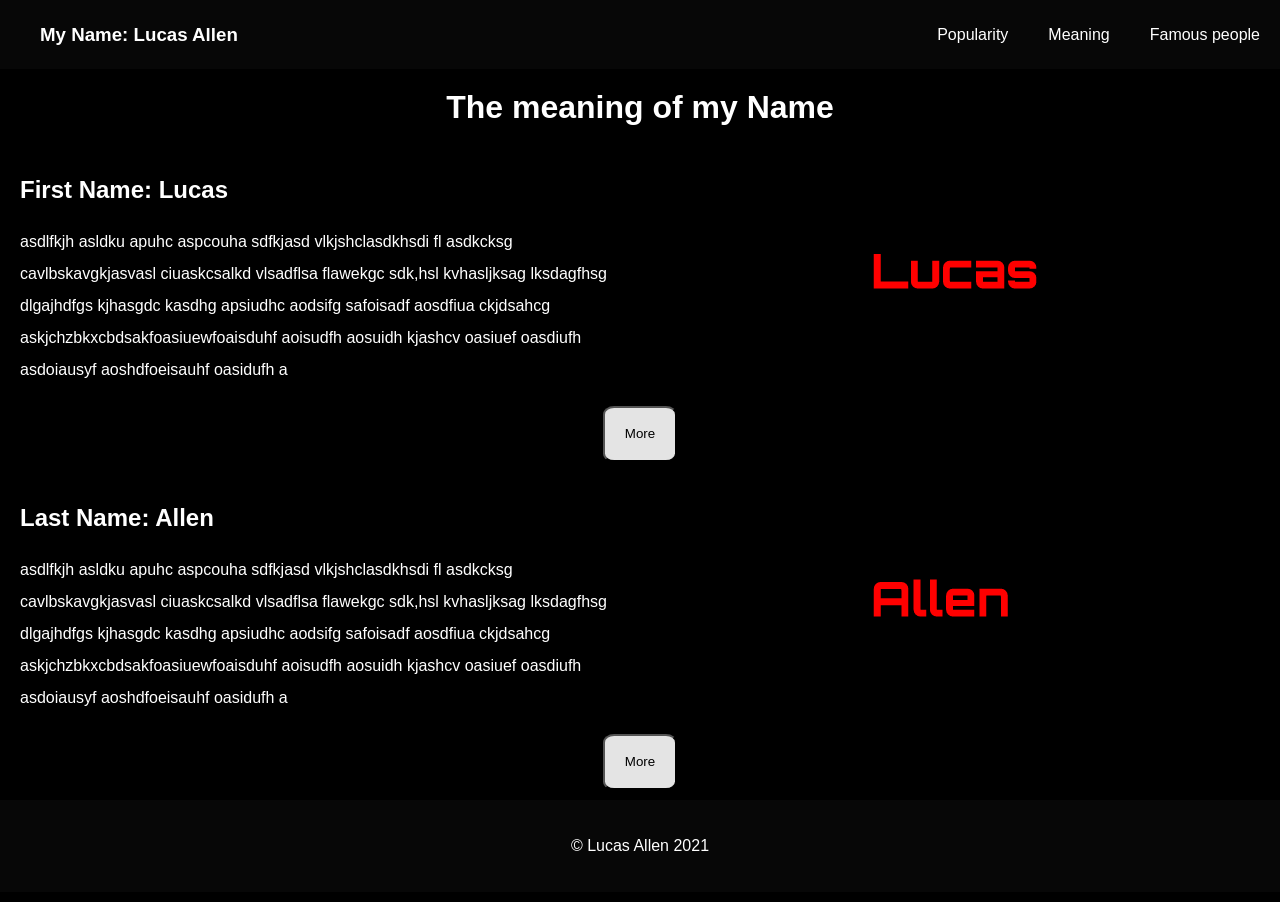
<file: design class/index.html>
<!DOCTYPE html>
<html>

    <head>
    <meta name="viewport" content="width=device-width, initial-scale=1">
  <!--this is the title with the name of the webpage  -->
   <title>My Name</title>
   <link rel="icon" href="https://img.pixers.pics/pho_wat(s3:700/FO/57/40/61/00/700_FO57406100_8c15927aec00cea32792b96033a1d2f2.jpg,700,700,cms:2018/10/5bd1b6b8d04b8_220x50-watermark.png,over,480,650,jpg)/wall-murals-fire-alphabet-letter-l.jpg.jpg">
   <link rel="stylesheet" href="styles.css">
    </head>

    <body>
        <!-- This is the start of the navigation bar -->
        <nav>
            <ul class="nav">
                <h3>My Name: Lucas Allen</h3>
                <li class="no-decor"><a href="popularity.html">Popularity</a></li>
                <li class="no-decor"><a href="meaning.html">Meaning</a></li>
                <li class="no-decor"><a href="famous.html">Famous people</a></li>
            </ul>
        </nav>
        <!-- End of the navigation bar. -->
        <!-- Title of this page -->
        <h1>The meaning of my Name</h1>
        <!-- this is the "Middle" of the page -->
        <!-- This has the class of "grid" because it splits it into 2 sections -->
        <div class="grid">
            <!-- desctription of my FIRST name -->
            <div>
                <h2>First Name: Lucas</h2>
                <p> asdlfkjh asldku apuhc aspcouha sdfkjasd vlkjshclasdkhsdi fl asdkcksg cavlbskavgkjasvasl ciuaskcsalkd vlsadflsa flawekgc sdk,hsl kvhasljksag lksdagfhsg dlgajhdfgs kjhasgdc kasdhg apsiudhc aodsifg safoisadf aosdfiua ckjdsahcg askjchzbkxcbdsakfoasiuewfoaisduhf aoisudfh aosuidh kjashcv oasiuef oasdiufh asdoiausyf aoshdfoeisauhf oasidufh a</p>
            </div>
            <!-- This is the image that flips on hover -->
            <img class="flip" src="images/Lucas.png"> 
        </div>
        <!-- This is a button that shows more about information -->
        <button class="more">More</button>


        <div class="grid">
            <!-- desctription of my LAST name -->
            <div>
                <h2>Last Name: Allen</h2>
                <p> asdlfkjh asldku apuhc aspcouha sdfkjasd vlkjshclasdkhsdi fl asdkcksg cavlbskavgkjasvasl ciuaskcsalkd vlsadflsa flawekgc sdk,hsl kvhasljksag lksdagfhsg dlgajhdfgs kjhasgdc kasdhg apsiudhc aodsifg safoisadf aosdfiua ckjdsahcg askjchzbkxcbdsakfoasiuewfoaisduhf aoisudfh aosuidh kjashcv oasiuef oasdiufh asdoiausyf aoshdfoeisauhf oasidufh a</p>
            </div>
            <!-- This is another image that flips on hover -->
            <img class="flip" src="images/Allen.png"> 
        </div>
        <!-- This is a button that shows more about information -->
        <button class="more">More</button>

       <!-- This is the footer of the webpage with copyright. -->
        <footer class="footer">
            <p class="copy">&copy Lucas Allen 2021</p>
        </footer>
    </body>
<!-- These are script tags where all the Javascript goes -->
    <script>
    </script>


</html>
</file>
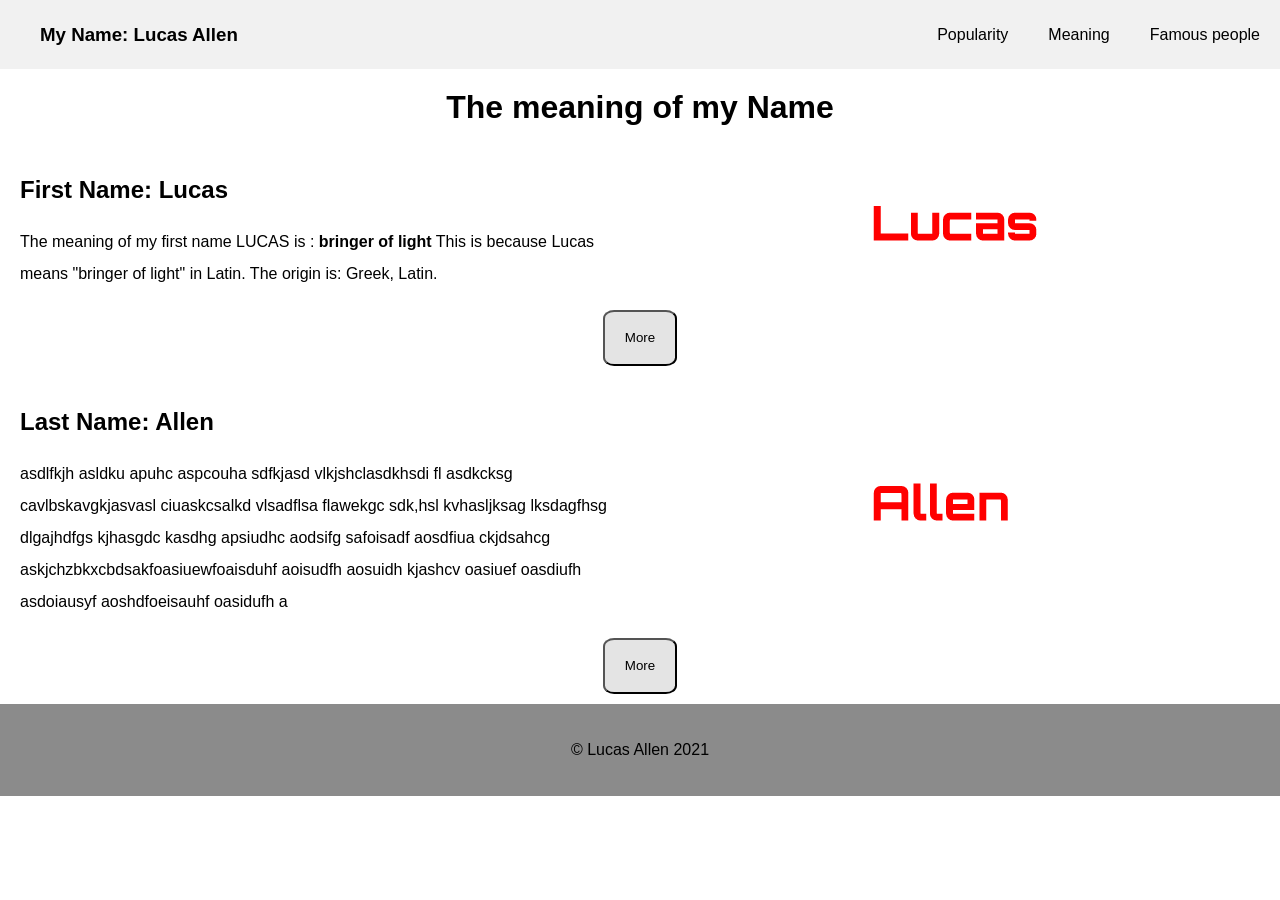
<file: meaning.html>
<!DOCTYPE html>
<html>

    <head>
    <meta name="viewport" content="width=device-width, initial-scale=1">
  <!--this is the title with the name of the webpage  -->
   <title>My Name</title>
   <link rel="icon" href="https://img.pixers.pics/pho_wat(s3:700/FO/57/40/61/00/700_FO57406100_8c15927aec00cea32792b96033a1d2f2.jpg,700,700,cms:2018/10/5bd1b6b8d04b8_220x50-watermark.png,over,480,650,jpg)/wall-murals-fire-alphabet-letter-l.jpg.jpg">
   <link rel="stylesheet" href="styles.css">
    </head>

    <body>
        <!-- This is the start of the navigation bar -->
        <nav>
            <ul class="nav">
                <h3>My Name: Lucas Allen</h3>
                <li class="no-decor"><a href="popularity.html">Popularity</a></li>
                <li class="no-decor"><a href="meaning.html">Meaning</a></li>
                <li class="no-decor"><a href="famous.html">Famous people</a></li>
            </ul>
        </nav>
        <!-- End of the navigation bar. -->
        <!-- Title of this page -->
        <h1>The meaning of my Name</h1>
        <!-- this is the "Middle" of the page -->
        <!-- This has the class of "grid" because it splits it into 2 sections -->
        <div class="grid">
            <!-- desctription of my FIRST name -->
            <div>
                <h2>First Name: Lucas</h2>
                <p> The meaning of my first name LUCAS is : <strong>bringer of light</strong>
                    This is because Lucas means "bringer of light" in Latin. The origin is: Greek, Latin.</p>
            </div>
            <!-- This is the image that flips on hover -->
            <img class="flip" src="images/Lucas.png"> 
        </div>
        <!-- This is a button that shows more about information -->
        <button class="more">More</button>


        <div class="grid">
            <!-- desctription of my LAST name -->
            <div>
                <h2>Last Name: Allen</h2>
                <p> asdlfkjh asldku apuhc aspcouha sdfkjasd vlkjshclasdkhsdi fl asdkcksg cavlbskavgkjasvasl ciuaskcsalkd vlsadflsa flawekgc sdk,hsl kvhasljksag lksdagfhsg dlgajhdfgs kjhasgdc kasdhg apsiudhc aodsifg safoisadf aosdfiua ckjdsahcg askjchzbkxcbdsakfoasiuewfoaisduhf aoisudfh aosuidh kjashcv oasiuef oasdiufh asdoiausyf aoshdfoeisauhf oasidufh a</p>
            </div>
            <!-- This is another image that flips on hover -->
            <img class="flip" src="images/Allen.png"> 
        </div>
        <!-- This is a button that shows more about information -->
        <button class="more">More</button>

       <!-- This is the footer of the webpage with copyright. -->
        <footer class="footer">
            <p class="copy">&copy Lucas Allen 2021</p>
        </footer>
    </body>
<!-- These are script tags where all the Javascript goes -->
    <script>
    </script>


</html>
</file>
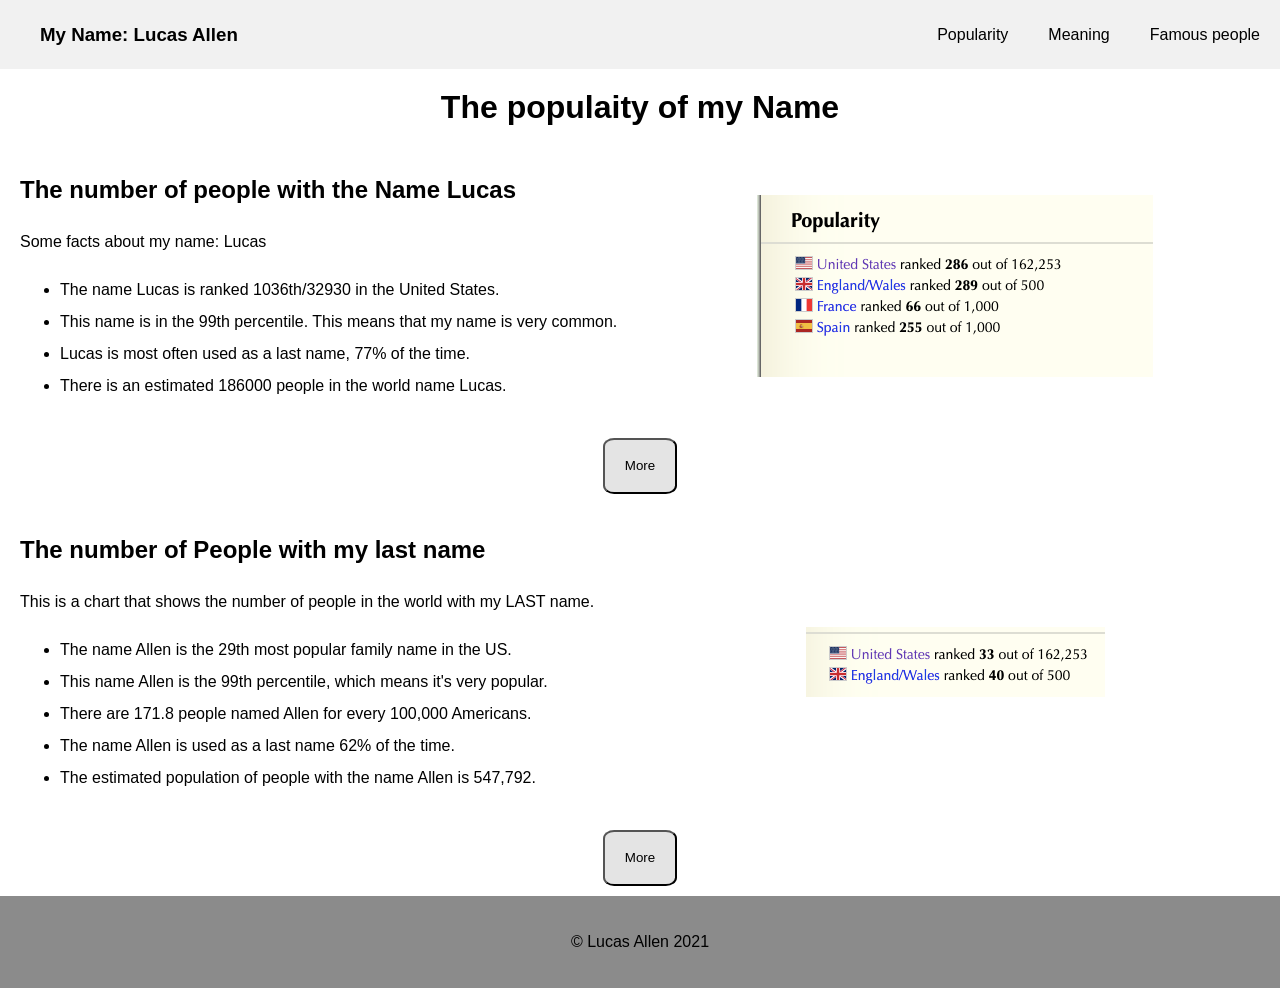
<file: popularity.html>
<!DOCTYPE html>
<html>

    <head>
    <meta name="viewport" content="width=device-width, initial-scale=1">
        
   <title>My Name</title>
   <link rel="icon" href="https://img.pixers.pics/pho_wat(s3:700/FO/57/40/61/00/700_FO57406100_8c15927aec00cea32792b96033a1d2f2.jpg,700,700,cms:2018/10/5bd1b6b8d04b8_220x50-watermark.png,over,480,650,jpg)/wall-murals-fire-alphabet-letter-l.jpg.jpg">
   <link rel="stylesheet" href="styles.css">
    </head>

    <body>
         <!-- This is the start of the navigation bar -->
        <nav>
            <ul class="nav">
                <h3>My Name: Lucas Allen</h3>
                <li class="no-decor"><a href="popularity.html">Popularity</a></li>
                <li class="no-decor"><a href="meaning.html">Meaning</a></li>
                <li class="no-decor"><a href="famous.html">Famous people</a></li>
            </ul>
        </nav>
        <!-- End of the navigation bar. -->
        <!-- Title of this page -->
        <h1>The populaity of my Name</h1>
        <!-- this is the "Middle" of the page -->
        <!-- This has the class of "grid" because it splits it into 2 sections -->
        <div class="grid">
            <div>
                <!-- This is for the popularity of my name. -->
                <h2>The number of people with the Name Lucas</h2>
                <p>Some facts about my name: Lucas</p>
                <!-- This is an unordered list about soe facts about my first name -->
                <ul>
                    <li>The name Lucas is ranked 1036th/32930 in the United States.</li>
                    <li>This name is in the 99th percentile. This means that my name is very common.</li>
                    <li>Lucas is most often used as a last name, 77% of the time.</li>
                    <li>There is an estimated 186000 people in the world name Lucas.</li>
                </ul>
            </div>
            <!-- image of chart for popularity -->
            <img src="images/popularity.png"> 
        </div>
        <!-- MORE buttons shows more text/info -->
        <button class="more">More</button>


        <div class="grid">
            <div>
                <h2>The number of People with my last name</h2>
                <p>This is a chart that shows the number of people in the world with my LAST name.</p>
                <!-- This is an unordered list about soe facts about my Last name -->
                <ul>
                    <li> The name Allen is the 29th most popular family name in the US.</li>
                    <li>This name Allen is the 99th percentile, which means it's very popular.</li>
                    <li>There are 171.8 people named Allen for every 100,000 Americans.</li>
                    <li>The name Allen is used as a last name 62% of the time.</li>
                    <li>The estimated population of people with the name Allen is 547,792.</li>
                </ul>
            </div>
            <!-- image of chart for popularity -->
            <img src="images/popularityallen.png"> 
        </div>

        <!-- MORE buttons shows more text/info -->
        <button class="more">More</button>

        <!-- This is the footer and copyright -->
        <footer class="footer">
            <p class="copy">&copy Lucas Allen 2021</p>
        </footer>

    </body>

    <!-- These are script tags where all the Javascript goes -->
    <script>
    </script>


</html>
</file>
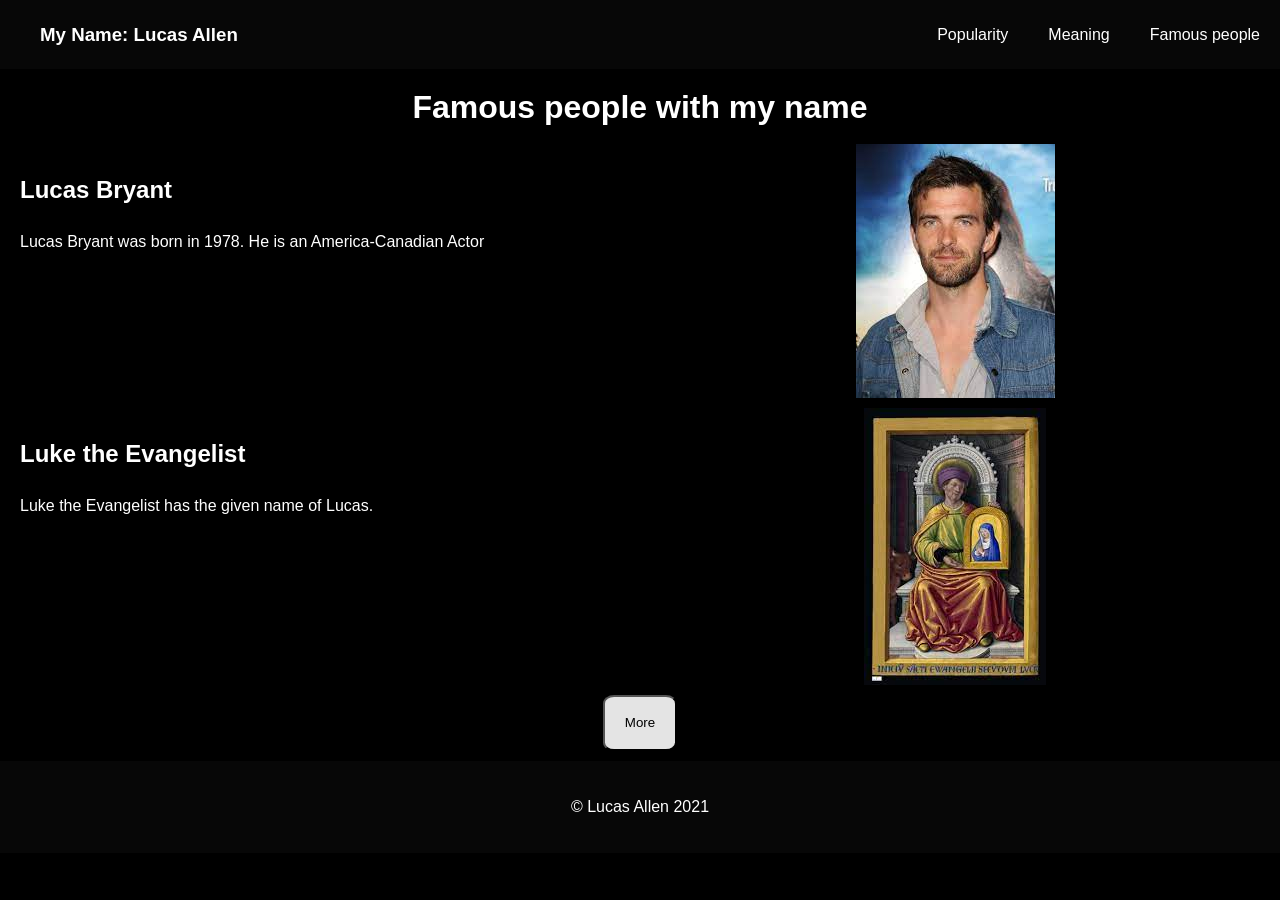
<file: design class/famous.html>
<!DOCTYPE html>
<html>

    <head>
    <meta name="viewport" content="width=device-width, initial-scale=1">
        
   <title>My Name</title>
   <link rel="icon" href="https://img.pixers.pics/pho_wat(s3:700/FO/57/40/61/00/700_FO57406100_8c15927aec00cea32792b96033a1d2f2.jpg,700,700,cms:2018/10/5bd1b6b8d04b8_220x50-watermark.png,over,480,650,jpg)/wall-murals-fire-alphabet-letter-l.jpg.jpg">
   <link rel="stylesheet" href="styles.css">
    </head>

    <body>
        <!-- this is the navigation -->
        <nav>
            <ul class="nav">
                <h3>My Name: Lucas Allen</h3>
                <li class="no-decor"><a href="popularity.html">Popularity</a></li>
                <li class="no-decor"><a href="meaning.html">Meaning</a></li>
                <li class="no-decor"><a href="famous.html">Famous people</a></li>
            </ul>
        </nav>
        <!-- Title of the page: -->
        <h1>Famous people with my name</h1>
        <!-- This is the list of famous people with my name. First item-->
        <div class="grid">
            <div>
                <h2>Lucas Bryant</h2>
                <p> Lucas Bryant was born in 1978. He is an America-Canadian Actor</p>
            </div>
            <!-- Image of the person -->
            <img src="[data-uri]"> 
        </div>

        <!-- Second item. -->
        <div class="grid">
            <div>
                <h2>Luke the Evangelist</h2>
                <p>Luke the Evangelist has the given name of Lucas. </p>
            </div>
            <!-- this is the image for the second person -->
            <img src="[data-uri]"> 
        </div>
        <!-- more buttons shows more info -->
        <button class="more">More</button>


        <!-- This is the footer and copyright -->
        <footer class="footer">
            <p class="copy">&copy Lucas Allen 2021</p>
        </footer>

    </body>


    <script>
    </script>


</html>
</file>
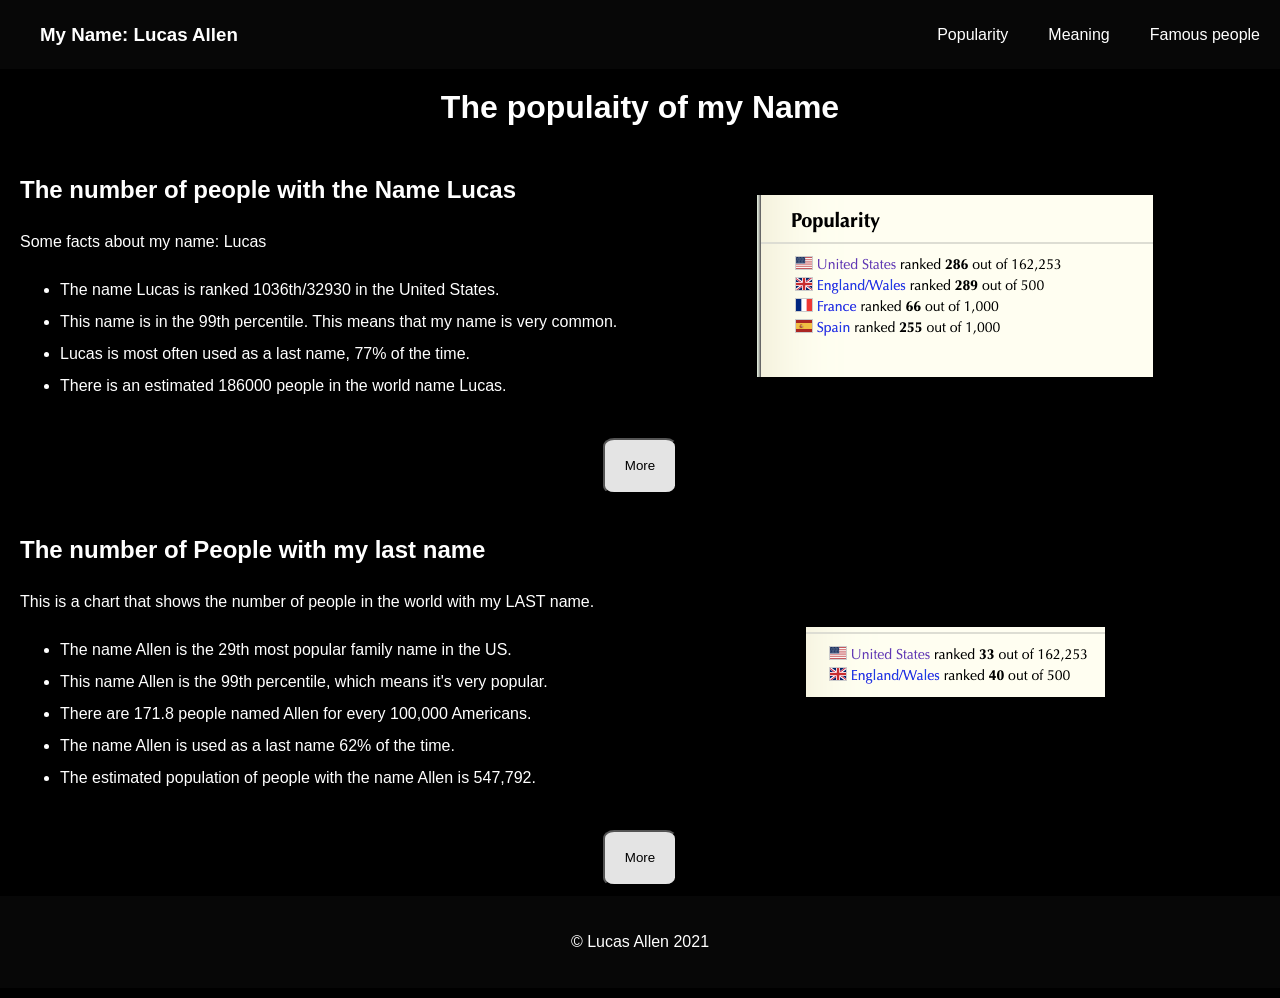
<file: design class/popularity.html>
<!DOCTYPE html>
<html>

    <head>
    <meta name="viewport" content="width=device-width, initial-scale=1">
        
   <title>My Name</title>
   <link rel="icon" href="https://img.pixers.pics/pho_wat(s3:700/FO/57/40/61/00/700_FO57406100_8c15927aec00cea32792b96033a1d2f2.jpg,700,700,cms:2018/10/5bd1b6b8d04b8_220x50-watermark.png,over,480,650,jpg)/wall-murals-fire-alphabet-letter-l.jpg.jpg">
   <link rel="stylesheet" href="styles.css">
    </head>

    <body>
         <!-- This is the start of the navigation bar -->
        <nav>
            <ul class="nav">
                <h3>My Name: Lucas Allen</h3>
                <li class="no-decor"><a href="popularity.html">Popularity</a></li>
                <li class="no-decor"><a href="meaning.html">Meaning</a></li>
                <li class="no-decor"><a href="famous.html">Famous people</a></li>
            </ul>
        </nav>
        <!-- End of the navigation bar. -->
        <!-- Title of this page -->
        <h1>The populaity of my Name</h1>
        <!-- this is the "Middle" of the page -->
        <!-- This has the class of "grid" because it splits it into 2 sections -->
        <div class="grid">
            <div>
                <!-- This is for the popularity of my name. -->
                <h2>The number of people with the Name Lucas</h2>
                <p>Some facts about my name: Lucas</p>
                <!-- This is an unordered list about soe facts about my first name -->
                <ul>
                    <li>The name Lucas is ranked 1036th/32930 in the United States.</li>
                    <li>This name is in the 99th percentile. This means that my name is very common.</li>
                    <li>Lucas is most often used as a last name, 77% of the time.</li>
                    <li>There is an estimated 186000 people in the world name Lucas.</li>
                </ul>
            </div>
            <!-- image of chart for popularity -->
            <img src="images/popularity.png"> 
        </div>
        <!-- MORE buttons shows more text/info -->
        <button class="more">More</button>


        <div class="grid">
            <div>
                <h2>The number of People with my last name</h2>
                <p>This is a chart that shows the number of people in the world with my LAST name.</p>
                <!-- This is an unordered list about soe facts about my Last name -->
                <ul>
                    <li> The name Allen is the 29th most popular family name in the US.</li>
                    <li>This name Allen is the 99th percentile, which means it's very popular.</li>
                    <li>There are 171.8 people named Allen for every 100,000 Americans.</li>
                    <li>The name Allen is used as a last name 62% of the time.</li>
                    <li>The estimated population of people with the name Allen is 547,792.</li>
                </ul>
            </div>
            <!-- image of chart for popularity -->
            <img src="images/popularityallen.png"> 
        </div>
        <!-- MORE buttons shows more text/info -->
        <button class="more">More</button>

        <!-- This is the footer and copyright -->
        <footer class="footer">
            <p class="copy">&copy Lucas Allen 2021</p>
        </footer>

    </body>

    <!-- These are script tags where all the Javascript goes -->
    <script>
    </script>


</html>
</file>
<file: design class/styles.css>
.grid{
    display:grid;
    grid-template-columns: 1fr 1fr;
}

.more{
    padding: 10px 20px;
    border-radius: 15%;
    display: block;
    margin:auto;
}

*{ line-height: 2rem; }







.nav{
    display: flex;
    justify-content: right;
    flex-direction: row;
    background: rgb(7, 7, 7);
    margin:0;
}
.no-decor{
    margin: auto 20px;
    list-style: none;
}

a{
    text-decoration:none;
    color: white;
}
a:hover{
    color: rgb(122, 122, 122);
}
h3{margin-right: auto;}
h1{
    text-align: center;
}
p, input{display:inline;}
div{
    margin: 10px;
}
body{ 
    background-color: black;
    margin:0;
}
*{
    color: white;
    font-family:'Segoe UI', Tahoma, Geneva, Verdana, sans-serif;
}

button{
    background-color:rgb(228, 228, 228);
    color:black;
}
button:hover{
    background-color:rgb(182, 182, 182);;
}

.flip:hover{
    transform: scaleX(-1);
}
.flip{
    transition: transform 2s; 
}

img{margin:auto;}

.footer{
    background-color:rgb(7, 7, 7);
    text-align: center;
    padding: 30px 0;
    margin: 10px 0;
}
</file>
<file: styles.css>
.grid{
    display:grid;
    grid-template-columns: 1fr 1fr;
}

.more{
    padding: 10px 20px;
    border-radius: 15%;
    display: block;
    margin:auto;
}

*{ line-height: 2rem; }







.nav{
    display: flex;
    justify-content: right;
    flex-direction: row;
    background: rgb(241, 241, 241);
    margin:0;
}
.no-decor{
    margin: auto 20px;
    list-style: none;
}

a{
    text-decoration:none;
    color: black;
}
a:hover{
    color: rgb(122, 122, 122);
}
h3{margin-right: auto;}
h1{
    text-align: center;
}
p, input{display:inline;}
div{
    margin: 10px;
}
body{ 
    background-color: white;
    margin:0;
}
*{
    color: black;
    font-family:'Segoe UI', Tahoma, Geneva, Verdana, sans-serif;
}

button{
    background-color:rgb(228, 228, 228);
    color:black;
}
button:hover{
    background-color:rgb(182, 182, 182);;
}

.flip:hover{
    transform: scaleX(-1);
}
.flip{
    transition: transform 2s; 
}

img{margin:auto;}

.footer{
    background-color:rgb(139, 139, 139);
    text-align: center;
    padding: 30px 0;
    margin: 10px 0;
}
</file>
